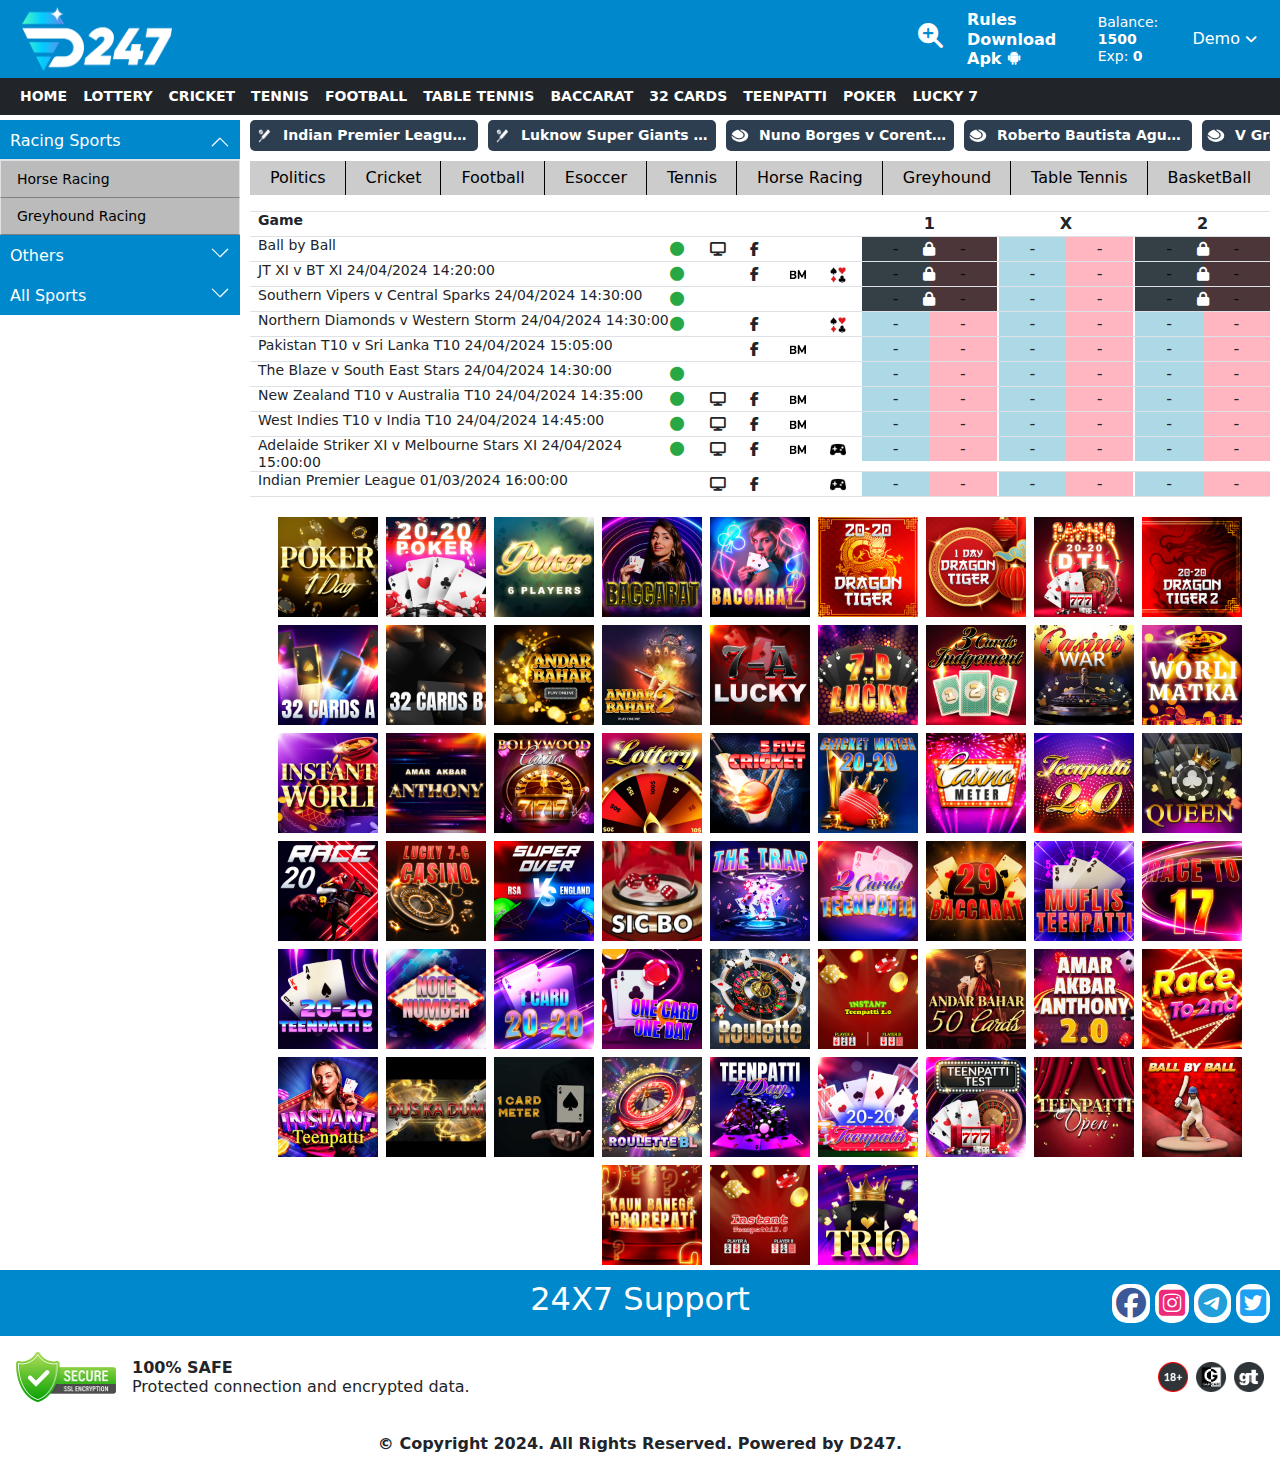
<file: index.html>
<!doctype html>
<html lang="en">

<head>
    <meta charset="utf-8">
    <meta name="viewport" content="width=device-width, initial-scale=1">
    <title>Casino</title>
    <!-- ======= Bootstrap CDN======== -->
    <link href="https://cdn.jsdelivr.net/npm/bootstrap@5.3.3/dist/css/bootstrap.min.css" rel="stylesheet"
        integrity="sha384-QWTKZyjpPEjISv5WaRU9OFeRpok6YctnYmDr5pNlyT2bRjXh0JMhjY6hW+ALEwIH" crossorigin="anonymous">
    <!-- ============ Custom Style Sheet========= -->
    <link rel="stylesheet" href="assets/css/style.css">
    <!-- ============ Responsive Style Sheet========= -->
    <link rel="stylesheet" href="assets/css/responsive.css">
    <!-- ================ Font Awesome icons CDN============== -->
    <link rel="stylesheet" href="https://cdnjs.cloudflare.com/ajax/libs/font-awesome/6.5.2/css/all.min.css">
    <!-- ================ Bootstrap icons CDN ================== -->
    <link rel="stylesheet" href="https://cdn.jsdelivr.net/npm/bootstrap-icons@1.11.3/font/bootstrap-icons.min.css">
</head>

<body>
    <!--====== Main Header====== -->
    <header>
        <div class="container-fluid">
            <div class="row">
                <div
                    class="col-7 col-sm-8 col-md-9 d-flex flex-column flex-md-row justify-content-between align-items-baseline align-items-md-center gap-2 gap-md-0">
                    <div>
                        <a href="index.html">
                            <img src="assets/images/logo.png" alt="logo">
                        </a>
                    </div>
                    <div class="d-flex">
                        <div class="search-container" id="searchContainer">
                            <input type="text" id="searchInput" placeholder="Search here">
                        </div>
                        <button id="toggleButton"><i class="fa-solid fa-magnifying-glass-plus"></i></button>
                    </div>
                </div>


                <div class="col-5 col-sm-4 col-md-3">
                    <div class="d-flex justify-content-center align-items-center h-100 gap-2">
                        <div class="d-none d-md-flex flex-column">
                            <a href="#">Rules</a>
                            <a href="#">Download Apk <i class="bi bi-android2"></i></a>
                        </div>
                        <div>
                            <p>Balance: <b>1500</b></p>
                            <p>Exp: <b>0</b></p>
                        </div>
                        <div>
                            <div class="btn-group">
                                <button type="button" class="btn dropdown-toggle text-white p-0"
                                    data-bs-toggle="dropdown" aria-expanded="false">
                                    Demo <i class="fa-solid fa-angle-down" style="color: #ffffff;"></i>
                                </button>
                                <ul class="dropdown-menu">
                                    <li><a class="dropdown-item" href="#">Account Statement</a></li>
                                    <li><a class="dropdown-item" href="#">Current Bet</a></li>
                                    <li><a class="dropdown-item" href="#">Casino Result</a></li>
                                    <li><a class="dropdown-item" href="#">Set Button Values</a></li>
                                    <li>
                                        <div class="form-check">
                                            <label for="bal">Balance</label>
                                            <input type="checkbox" name="balance" id="bal">
                                        </div>
                                    </li>
                                    <li>
                                        <div class="form-check">
                                            <label for="exp">Exposure</label>
                                            <input type="checkbox" name="exposure" id="exp">
                                        </div>
                                    </li>
                                    <li>
                                        <hr class="dropdown-divider">
                                    </li>
                                    <li><a class="dropdown-item" href="#">SignOut</a></li>
                                </ul>
                            </div>
                        </div>
                    </div>
                </div>
            </div>
        </div>
    </header>

    <!-- ========Sub Header Navigation Bar======== -->
    <nav class="navbar navbar-expand bg-dark p-0" data-bs-theme="dark">
        <div class="container-fluid">
            <div class="navbar-nav-wrapper">
                <ul class="navbar-nav">
                    <li class="nav-item">
                        <a class="nav-link" href="#">HOME</a>
                    </li>
                    <li class="nav-item">
                        <a class="nav-link" href="#">LOTTERY</a>
                    </li>
                    <li class="nav-item">
                        <a class="nav-link" href="#">CRICKET</a>
                    </li>
                    <li class="nav-item">
                        <a class="nav-link" href="#">TENNIS</a>
                    </li>
                    <li class="nav-item">
                        <a class="nav-link" href="#">FOOTBALL</a>
                    </li>
                    <li class="nav-item">
                        <a class="nav-link" href="#">TABLE TENNIS</a>
                    </li>
                    <li class="nav-item">
                        <a class="nav-link" href="#">BACCARAT</a>
                    </li>
                    <li class="nav-item">
                        <a class="nav-link" href="#">32 CARDS</a>
                    </li>
                    <li class="nav-item">
                        <a class="nav-link" href="#">TEENPATTI</a>
                    </li>
                    <li class="nav-item">
                        <a class="nav-link" href="#">POKER</a>
                    </li>
                    <li class="nav-item">
                        <a class="nav-link" href="#">LUCKY 7</a>
                    </li>
                </ul>
            </div>
        </div>
    </nav>
    <!-- ========= Main Body ========== -->
    <div class="content">
        <!-- ======= Aside Bar ======= -->
        <aside class="d-none d-xl-block">
            <div class="accordion" id="accordionExample">
                <div class="accordion-item">
                    <h2 class="accordion-header">
                        <button class="accordion-button" type="button" data-bs-toggle="collapse"
                            data-bs-target="#collapseOne" aria-expanded="true" aria-controls="collapseOne">
                            Racing Sports
                        </button>
                    </h2>
                    <div id="collapseOne" class="accordion-collapse collapse show" data-bs-parent="#accordionExample">
                        <div class="accordion-body">
                            <ul class="list-group">
                                <li class="list-group-item"><a href="#">Horse Racing</a></li>
                                <li class="list-group-item"><a href="#">Greyhound Racing</a></li>
                            </ul>
                        </div>
                    </div>
                </div>

                <div class="accordion-item">
                    <h2 class="accordion-header">
                        <button class="accordion-button collapsed" type="button" data-bs-toggle="collapse"
                            data-bs-target="#panelsStayOpen-collapseTwo" aria-expanded="false"
                            aria-controls="panelsStayOpen-collapseTwo">
                            Others
                        </button>
                    </h2>
                    <div id="panelsStayOpen-collapseTwo" class="accordion-collapse collapse">
                        <div class="accordion-body">
                            <ul class="list-group">
                                <li class="list-group-item"><a href="#">Our Casino</a></li>
                                <li class="list-group-item"><a href="#">Our Virtual</a></li>
                                <li class="list-group-item"><a href="#">Live Casino</a></li>
                                <li class="list-group-item"><a href="#">Slot Game</a></li>
                                <li class="list-group-item"><a href="#">Fantasy Game</a></li>
                            </ul>
                        </div>
                    </div>
                </div>

                <div class="accordion-item">
                    <h2 class="accordion-header">
                        <button class="accordion-button collapsed" type="button" data-bs-toggle="collapse"
                            data-bs-target="#panelsStayOpen-collapseThree" aria-expanded="false"
                            aria-controls="panelsStayOpen-collapseThree">
                            All Sports
                        </button>
                    </h2>
                    <div id="panelsStayOpen-collapseThree" class="accordion-collapse collapse">
                        <div class="accordion-body">
                            <ul class="list-group">
                                <li class="list-group-item"><a href="#">Politics</a></li>
                                <li class="list-group-item"><a href="#">Cricket</a></li>
                                <li class="list-group-item"><a href="#">Football</a></li>
                                <li class="list-group-item"><a href="#">Tennis</a></li>
                                <li class="list-group-item"><a href="#">Table Tennis</a></li>
                                <li class="list-group-item"><a href="#">Badminton</a></li>
                                <li class="list-group-item"><a href="#">Esoccer</a></li>
                                <li class="list-group-item"><a href="#">BasketBall</a></li>
                                <li class="list-group-item"><a href="#">VolleyBall</a></li>
                                <li class="list-group-item"><a href="#">Snooker</a></li>
                                <li class="list-group-item"><a href="#">Ice Hockey</a></li>
                                <li class="list-group-item"><a href="#">E Games</a></li>
                                <li class="list-group-item"><a href="#">Futsal</a></li>
                                <li class="list-group-item"><a href="#">HandBall</a></li>
                                <li class="list-group-item"><a href="#">Kabaddi</a></li>
                                <li class="list-group-item"><a href="#">Golf</a></li>
                                <li class="list-group-item"><a href="#">Rugby League</a></li>
                                <li class="list-group-item"><a href="#">Boxing</a></li>
                                <li class="list-group-item"><a href="#">Beach Volleyball</a></li>
                                <li class="list-group-item"><a href="#">Mixed Martial Arts</a></li>
                                <li class="list-group-item"><a href="#">MotoGP</a></li>
                                <li class="list-group-item"><a href="#">Chess</a></li>
                                <li class="list-group-item"><a href="#">Cycling</a></li>
                                <li class="list-group-item"><a href="#">Motorbikes</a></li>
                                <li class="list-group-item"><a href="#">Athletics</a></li>
                                <li class="list-group-item"><a href="#">BasketBall 3X3</a></li>
                                <li class="list-group-item"><a href="#">Sumo</a></li>
                                <li class="list-group-item"><a href="#">Virtual Sports</a></li>
                                <li class="list-group-item"><a href="#">Baseball</a></li>
                                <li class="list-group-item"><a href="#">Rugby Union</a></li>
                                <li class="list-group-item"><a href="#">Darts</a></li>
                                <li class="list-group-item"><a href="#">American Football</a></li>
                                <li class="list-group-item"><a href="#">Soccer</a></li>
                                <li class="list-group-item"><a href="#">Esports</a></li>
                                <li class="list-group-item"><a href="#">Boat Racing</a></li>
                            </ul>
                        </div>
                    </div>
                </div>
            </div>
        </aside>

        <!-- ========== Main Content======== -->
        <main>
            <!-- =========== Game Ad Tab ======== -->
            <div class="game-ad">
                <div class="game-tab">
                    <div>
                        <img src="assets/images/cricket.png" alt="cricket Logo">
                    </div>
                    <div>
                        <p>
                            Indian Premier League - 2024
                        </p>
                    </div>
                </div>
                <div class="game-tab">
                    <div>
                        <img src="assets/images/cricket.png" alt="cricket Logo">
                    </div>
                    <div>
                        <p>
                            Luknow Super Giants V Chennai Super Kings
                        </p>
                    </div>
                </div>
                <div class="game-tab">
                    <div>
                        <img src="assets/images/ball.png" alt="cricket Logo">
                    </div>
                    <div>
                        <p>
                            Nuno Borges v Corentin Moutet
                        </p>
                    </div>
                </div>
                <div class="game-tab">
                    <div>
                        <img src="assets/images/ball.png" alt="cricket Logo">
                    </div>
                    <div>
                        <p>
                            Roberto Bautista Agut v Came...
                        </p>
                    </div>
                </div>
                <div class="game-tab">
                    <div>
                        <img src="assets/images/ball.png" alt="cricket Logo">
                    </div>
                    <div>
                        <p>
                            V Gracheva v Y Yuan
                        </p>
                    </div>
                </div>
            </div>

            <!-- =========== Game horizontal list Tab ======== -->
            <div class="games">
                <ul>
                    <li><a href="#">Politics</a></li>
                    <li><a href="#">Cricket</a></li>
                    <li><a href="#">Football</a></li>
                    <li><a href="#">Esoccer</a></li>
                    <li><a href="#">Tennis</a></li>
                    <li><a href="#">Horse Racing</a></li>
                    <li><a href="#">Greyhound</a></li>
                    <li><a href="#">Table Tennis</a></li>
                    <li><a href="#">BasketBall</a></li>
                    <li><a href="#">American Football</a></li>
                    <li><a href="#">VolleyBall</a></li>
                </ul>
            </div>


            <!-- =========== Game Table ======== -->
            <div class="game-table">
                <div class="d-flex justify-content-between border-bottom border-top">
                    <div class="ps-2 fw-bold">
                        <p>Game</p>
                    </div>
                    <div class="d-flex w-40 justify-content-between text-center">
                        <div class="w-33 fw-bold">1</div>
                        <div class="w-33 fw-bold">X</div>
                        <div class="w-33 fw-bold">2</div>
                    </div>
                </div>

                <div class="d-flex flex-column flex-md-row border-bottom">
                    <div class="d-flex justify-content-between w-60 ps-2 pe-3">
                        <p>Ball by Ball</p>
                        <div class="d-flex gap-3 gap-md-4">
                            <div><i class="fa-solid fa-circle" style="color: #28a745;"></i></div>
                            <div><i class="fa-solid fa-display"></i></div>
                            <div><i class="fa-brands fa-facebook-f"></i></div>
                            <div></div>
                            <div></div>
                        </div>
                    </div>
                    <div class="d-flex w-40 justify-content-between text-center">
                        <div class="w-33">
                            <div class="d-flex position-relative">
                                <div class="lock"><i class="fa-solid fa-lock" style="color: #ffffff;"></i></div>
                                <div class="blue w-50 h-100">-</div>
                                <div class="red w-50 h-100">-</div>
                            </div>
                        </div>
                        <div class="w-33">
                            <div class="d-flex">
                                <div class="blue w-50 h-100">-</div>
                                <div class="red w-50 h-100">-</div>
                            </div>
                        </div>
                        <div class="w-33">
                            <div class="d-flex position-relative">
                                <div class="lock"><i class="fa-solid fa-lock" style="color: #ffffff;"></i></div>
                                <div class="blue w-50 h-100">-</div>
                                <div class="red w-50 h-100">-</div>
                            </div>
                        </div>
                    </div>
                </div>

                <div class="d-flex flex-column flex-md-row border-bottom">
                    <div class="d-flex justify-content-between w-60 ps-2 pe-3">
                        <p>JT XI v BT XI 24/04/2024 14:20:00</p>
                        <div class="d-flex gap-3 gap-md-4">
                            <div><i class="fa-solid fa-circle" style="color: #28a745;"></i></div>
                            <div></div>
                            <div><i class="fa-brands fa-facebook-f"></i></div>
                            <div><img src="assets/images/Bm-icon.png" alt="BM"></div>
                            <div><img src="assets/images/tash-img.png" alt="tash"></div>
                        </div>
                    </div>
                    <div class="d-flex w-40 justify-content-between text-center">
                        <div class="w-33">
                            <div class="d-flex position-relative">
                                <div class="lock"><i class="fa-solid fa-lock" style="color: #ffffff;"></i></div>
                                <div class="blue w-50 h-100">-</div>
                                <div class="red w-50 h-100">-</div>
                            </div>
                        </div>
                        <div class="w-33">
                            <div class="d-flex">
                                <div class="blue w-50 h-100">-</div>
                                <div class="red w-50 h-100">-</div>
                            </div>
                        </div>
                        <div class="w-33">
                            <div class="d-flex position-relative">
                                <div class="lock"><i class="fa-solid fa-lock" style="color: #ffffff;"></i></div>
                                <div class="blue w-50 h-100">-</div>
                                <div class="red w-50 h-100">-</div>
                            </div>
                        </div>
                    </div>
                </div>

                <div class="d-flex flex-column flex-md-row border-bottom">
                    <div class="d-flex justify-content-between w-60 ps-2 pe-3">
                        <p>Southern Vipers v Central Sparks 24/04/2024 14:30:00
                        </p>
                        <div class="d-flex gap-3 gap-md-4">
                            <div><i class="fa-solid fa-circle" style="color: #28a745;"></i></div>
                            <div></div>
                            <div></div>
                            <div></div>
                            <div></div>
                        </div>
                    </div>
                    <div class="d-flex w-40 justify-content-between text-center">
                        <div class="w-33">
                            <div class="d-flex position-relative">
                                <div class="lock"><i class="fa-solid fa-lock" style="color: #ffffff;"></i></div>
                                <div class="blue w-50 h-100">-</div>
                                <div class="red w-50 h-100">-</div>
                            </div>
                        </div>
                        <div class="w-33">
                            <div class="d-flex">
                                <div class="blue w-50 h-100">-</div>
                                <div class="red w-50 h-100">-</div>
                            </div>
                        </div>
                        <div class="w-33">
                            <div class="d-flex position-relative">
                                <div class="lock"><i class="fa-solid fa-lock" style="color: #ffffff;"></i></div>
                                <div class="blue w-50 h-100">-</div>
                                <div class="red w-50 h-100">-</div>
                            </div>
                        </div>
                    </div>
                </div>

                <div class="d-flex flex-column flex-md-row border-bottom">
                    <div class="d-flex justify-content-between w-60 ps-2 pe-3">
                        <p>Northern Diamonds v Western Storm 24/04/2024 14:30:00
                        </p>
                        <div class="d-flex gap-3 gap-md-4">
                            <div><i class="fa-solid fa-circle" style="color: #28a745;"></i></div>
                            <div></div>
                            <div><i class="fa-brands fa-facebook-f"></i></div>
                            <div></div>
                            <div><img src="assets/images/tash-img.png" alt=""></div>
                        </div>
                    </div>
                    <div class="d-flex w-40 justify-content-between text-center">
                        <div class="w-33">
                            <div class="d-flex">
                                <div class="blue w-50 h-100">-</div>
                                <div class="red w-50 h-100">-</div>
                            </div>
                        </div>
                        <div class="w-33">
                            <div class="d-flex">
                                <div class="blue w-50 h-100">-</div>
                                <div class="red w-50 h-100">-</div>
                            </div>
                        </div>
                        <div class="w-33">
                            <div class="d-flex">
                                <div class="blue w-50 h-100">-</div>
                                <div class="red w-50 h-100">-</div>
                            </div>
                        </div>
                    </div>
                </div>

                <div class="d-flex flex-column flex-md-row border-bottom">
                    <div class="d-flex justify-content-between w-60 ps-2 pe-3">
                        <p>Pakistan T10 v Sri Lanka T10 24/04/2024 15:05:00</p>
                        <div class="d-flex gap-3 gap-md-4">
                            <div></div>
                            <div></div>
                            <div><i class="fa-brands fa-facebook-f"></i></div>
                            <div><img src="assets/images/Bm-icon.png" alt="BM"></div>
                            <div></div>
                        </div>
                    </div>
                    <div class="d-flex w-40 justify-content-between text-center">
                        <div class="w-33">
                            <div class="d-flex">
                                <div class="blue w-50 h-100">-</div>
                                <div class="red w-50 h-100">-</div>
                            </div>
                        </div>
                        <div class="w-33">
                            <div class="d-flex">
                                <div class="blue w-50 h-100">-</div>
                                <div class="red w-50 h-100">-</div>
                            </div>
                        </div>
                        <div class="w-33">
                            <div class="d-flex">
                                <div class="blue w-50 h-100">-</div>
                                <div class="red w-50 h-100">-</div>
                            </div>
                        </div>
                    </div>
                </div>

                <div class="d-flex flex-column flex-md-row border-bottom">
                    <div class="d-flex justify-content-between w-60 ps-2 pe-3">
                        <p>The Blaze v South East Stars 24/04/2024 14:30:00</p>
                        <div class="d-flex gap-3 gap-md-4">
                            <div><i class="fa-solid fa-circle" style="color: #28a745;"></i></div>
                            <div></div>
                            <div></div>
                            <div></div>
                            <div></div>
                        </div>
                    </div>
                    <div class="d-flex w-40 justify-content-between text-center">
                        <div class="w-33">
                            <div class="d-flex">
                                <div class="blue w-50 h-100">-</div>
                                <div class="red w-50 h-100">-</div>
                            </div>
                        </div>
                        <div class="w-33">
                            <div class="d-flex">
                                <div class="blue w-50 h-100">-</div>
                                <div class="red w-50 h-100">-</div>
                            </div>
                        </div>
                        <div class="w-33">
                            <div class="d-flex">
                                <div class="blue w-50 h-100">-</div>
                                <div class="red w-50 h-100">-</div>
                            </div>
                        </div>
                    </div>
                </div>

                <div class="d-flex flex-column flex-md-row border-bottom">
                    <div class="d-flex justify-content-between w-60 ps-2 pe-3">
                        <p>New Zealand T10 v Australia T10 24/04/2024 14:35:00</p>
                        <div class="d-flex gap-3 gap-md-4">
                            <div><i class="fa-solid fa-circle" style="color: #28a745;"></i></div>
                            <div><i class="fa-solid fa-display"></i></div>
                            <div><i class="fa-brands fa-facebook-f"></i></div>
                            <div><img src="assets/images/Bm-icon.png" alt="BM"></div>
                            <div></div>
                        </div>
                    </div>
                    <div class="d-flex w-40 justify-content-between text-center">
                        <div class="w-33">
                            <div class="d-flex">
                                <div class="blue w-50 h-100">-</div>
                                <div class="red w-50 h-100">-</div>
                            </div>
                        </div>
                        <div class="w-33">
                            <div class="d-flex">
                                <div class="blue w-50 h-100">-</div>
                                <div class="red w-50 h-100">-</div>
                            </div>
                        </div>
                        <div class="w-33">
                            <div class="d-flex">
                                <div class="blue w-50 h-100">-</div>
                                <div class="red w-50 h-100">-</div>
                            </div>
                        </div>
                    </div>
                </div>

                <div class="d-flex flex-column flex-md-row border-bottom">
                    <div class="d-flex justify-content-between w-60 ps-2 pe-3">
                        <p>West Indies T10 v India T10 24/04/2024 14:45:00</p>
                        <div class="d-flex gap-3 gap-md-4">
                            <div><i class="fa-solid fa-circle" style="color: #28a745;"></i></div>
                            <div><i class="fa-solid fa-display"></i></div>
                            <div><i class="fa-brands fa-facebook-f"></i></div>
                            <div><img src="assets/images/Bm-icon.png" alt="BM"></div>
                            <div></div>
                        </div>
                    </div>
                    <div class="d-flex w-40 justify-content-between text-center">
                        <div class="w-33">
                            <div class="d-flex">
                                <div class="blue w-50 h-100">-</div>
                                <div class="red w-50 h-100">-</div>
                            </div>
                        </div>
                        <div class="w-33">
                            <div class="d-flex">
                                <div class="blue w-50 h-100">-</div>
                                <div class="red w-50 h-100">-</div>
                            </div>
                        </div>
                        <div class="w-33">
                            <div class="d-flex">
                                <div class="blue w-50 h-100">-</div>
                                <div class="red w-50 h-100">-</div>
                            </div>
                        </div>
                    </div>
                </div>

                <div class="d-flex flex-column flex-md-row border-bottom">
                    <div class="d-flex justify-content-between w-60 ps-2 pe-3">
                        <p>Adelaide Striker XI v Melbourne Stars XI 24/04/2024 15:00:00</p>
                        <div class="d-flex gap-3 gap-md-4">
                            <div><i class="fa-solid fa-circle" style="color: #28a745;"></i></div>
                            <div><i class="fa-solid fa-display"></i></div>
                            <div><i class="fa-brands fa-facebook-f"></i></div>
                            <div><img src="assets/images/Bm-icon.png" alt="BM"></div>
                            <div><img src="assets/images/game-icon.png" alt="Console"></div>
                        </div>
                    </div>
                    <div class="d-flex w-40 justify-content-between text-center">
                        <div class="w-33">
                            <div class="d-flex">
                                <div class="blue w-50 h-100">-</div>
                                <div class="red w-50 h-100">-</div>
                            </div>
                        </div>
                        <div class="w-33">
                            <div class="d-flex">
                                <div class="blue w-50 h-100">-</div>
                                <div class="red w-50 h-100">-</div>
                            </div>
                        </div>
                        <div class="w-33">
                            <div class="d-flex">
                                <div class="blue w-50 h-100">-</div>
                                <div class="red w-50 h-100">-</div>
                            </div>
                        </div>
                    </div>
                </div>

                <div class="d-flex flex-column flex-md-row border-bottom">
                    <div class="d-flex justify-content-between w-60 ps-2 pe-3">
                        <p>Indian Premier League 01/03/2024 16:00:00</p>
                        <div class="d-flex gap-3 gap-md-4">
                            <div></div>
                            <div><i class="fa-solid fa-display"></i></div>
                            <div><i class="fa-brands fa-facebook-f"></i></div>
                            <div></div>
                            <div><img src="assets/images/game-icon.png" alt="Console"></div>
                        </div>
                    </div>
                    <div class="d-flex w-40 justify-content-between text-center">
                        <div class="w-33">
                            <div class="d-flex">
                                <div class="blue w-50 h-100">-</div>
                                <div class="red w-50 h-100">-</div>
                            </div>
                        </div>
                        <div class="w-33">
                            <div class="d-flex">
                                <div class="blue w-50 h-100">-</div>
                                <div class="red w-50 h-100">-</div>
                            </div>
                        </div>
                        <div class="w-33">
                            <div class="d-flex">
                                <div class="blue w-50 h-100">-</div>
                                <div class="red w-50 h-100">-</div>
                            </div>
                        </div>
                    </div>
                </div>




            </div>

            <!-- =========== Game Cards ======== -->
            <div class="d-flex justify-content-center flex-wrap gap-2">
                <div class="img-links">
                    <a href="#">
                        <img src="assets/images/10poker.jpg" alt="img">
                    </a>
                </div>
                <div class="img-links">
                    <a href="#">
                        <img src="assets/images/11poker20.jpg" alt="img">
                    </a>
                </div>
                <div class="img-links">
                    <a href="#">
                        <img src="assets/images/12poker6.jpg" alt="img">
                    </a>
                </div>
                <div class="img-links">
                    <a href="#">
                        <img src="assets/images/13baccarat.jpg" alt="img">
                    </a>
                </div>
                <div class="img-links">
                    <a href="#">
                        <img src="assets/images/14baccarat2.jpg" alt="img">
                    </a>
                </div>
                <div class="img-links">
                    <a href="#">
                        <img src="assets/images/15dt20.jpg" alt="img">
                    </a>
                </div>
                <div class="img-links">
                    <a href="#">
                        <img src="assets/images/16dt6.jpg" alt="img">
                    </a>
                </div>
                <div class="img-links">
                    <a href="#">
                        <img src="assets/images/17dtl20.jpg" alt="img">
                    </a>
                </div>
                <div class="img-links">
                    <a href="#">
                        <img src="assets/images/18dt202.jpg" alt="img">
                    </a>
                </div>
                <div class="img-links">
                    <a href="#">
                        <img src="assets/images/19card32.jpg" alt="img">
                    </a>
                </div>
                <div class="img-links">
                    <a href="#">
                        <img src="assets/images/20card32eu.jpg" alt="img">
                    </a>
                </div>
                <div class="img-links">
                    <a href="#">
                        <img src="assets/images/21ab20.jpg" alt="img">
                    </a>
                </div>
                <div class="img-links">
                    <a href="#">
                        <img src="assets/images/22abj.jpg" alt="img">
                    </a>
                </div>
                <div class="img-links">
                    <a href="#">
                        <img src="assets/images/23lucky7.jpg" alt="img">
                    </a>
                </div>
                <div class="img-links">
                    <a href="#">
                        <img src="assets/images/24lucky7eu.jpg" alt="img">
                    </a>
                </div>
                <div class="img-links">
                    <a href="#">
                        <img src="assets/images/253cardj.jpg" alt="img">
                    </a>
                </div>
                <div class="img-links">
                    <a href="#">
                        <img src="assets/images/26war.jpg" alt="img">
                    </a>
                </div>
                <div class="img-links">
                    <a href="#">
                        <img src="assets/images/27worli.jpg" alt="img">
                    </a>
                </div>
                <div class="img-links">
                    <a href="#">
                        <img src="assets/images/28worli2.jpg" alt="img">
                    </a>
                </div>
                <div class="img-links">
                    <a href="#">
                        <img src="assets/images/29aaa.jpg" alt="img">
                    </a>
                </div>
                <div class="img-links">
                    <a href="#">
                        <img src="assets/images/30btable.jpg" alt="img">
                    </a>
                </div>
                <div class="img-links">
                    <a href="#">
                        <img src="assets/images/31lottcard.jpg" alt="img">
                    </a>
                </div>
                <div class="img-links">
                    <a href="#">
                        <img src="assets/images/32cricketv3.jpg" alt="img">
                    </a>
                </div>
                <div class="img-links">
                    <a href="#">
                        <img src="assets/images/33cmatch20.jpg" alt="img">
                    </a>
                </div>
                <div class="img-links">
                    <a href="#">
                        <img src="assets/images/34cmeter.jpg" alt="img">
                    </a>
                </div>
                <div class="img-links">
                    <a href="#">
                        <img src="assets/images/35teen6.jpg" alt="img">
                    </a>
                </div>
                <div class="img-links">
                    <a href="#">
                        <img src="assets/images/36queen.jpg" alt="img">
                    </a>
                </div>
                <div class="img-links">
                    <a href="#">
                        <img src="assets/images/37race20 (1).jpg" alt="img">
                    </a>
                </div>
                <div class="img-links">
                    <a href="#">
                        <img src="assets/images/38lucky7eu2.jpg" alt="img">
                    </a>
                </div>
                <div class="img-links">
                    <a href="#">
                        <img src="assets/images/39superover.jpg" alt="img">
                    </a>
                </div>
                <div class="img-links">
                    <a href="#">
                        <img src="assets/images/3sicbo.jpg" alt="img">
                    </a>
                </div>
                <div class="img-links">
                    <a href="#">
                        <img src="assets/images/40trap.jpg" alt="img">
                    </a>
                </div>
                <div class="img-links">
                    <a href="#">
                        <img src="assets/images/41patti2.jpg" alt="img">
                    </a>
                </div>
                <div class="img-links">
                    <a href="#">
                        <img src="assets/images/42teensin.jpg" alt="img">
                    </a>
                </div>
                <div class="img-links">
                    <a href="#">
                        <img src="assets/images/43teenmuf.jpg" alt="img">
                    </a>
                </div>
                <div class="img-links">
                    <a href="#">
                        <img src="assets/images/44race17.jpg" alt="img">
                    </a>
                </div>
                <div class="img-links">
                    <a href="#">
                        <img src="assets/images/45teen20b.jpg" alt="img">
                    </a>
                </div>
                <div class="img-links">
                    <a href="#">
                        <img src="assets/images/46notenum.jpg" alt="img">
                    </a>
                </div>
                <div class="img-links">
                    <a href="#">
                        <img src="assets/images/47teen120.jpg" alt="img">
                    </a>
                </div>
                <div class="img-links">
                    <a href="#">
                        <img src="assets/images/48teen1.jpg" alt="img">
                    </a>
                </div>
                <div class="img-links">
                    <a href="#">
                        <img src="assets/images/49roulette.jpg" alt="img">
                    </a>
                </div>
                <div class="img-links">
                    <a href="#">
                        <img src="assets/images/4teen32.jpg" alt="img">
                    </a>
                </div>
                <div class="img-links">
                    <a href="#">
                        <img src="assets/images/50ab3.jpg" alt="img">
                    </a>
                </div>
                <div class="img-links">
                    <a href="#">
                        <img src="assets/images/51aaa2.jpg" alt="img">
                    </a>
                </div>
                <div class="img-links">
                    <a href="#">
                        <img src="assets/images/52race2.jpg" alt="img">
                    </a>
                </div>
                <div class="img-links">
                    <a href="#">
                        <img src="assets/images/53teen3.jpg" alt="img">
                    </a>
                </div>
                <div class="img-links">
                    <a href="#">
                        <img src="assets/images/54dum10.jpg" alt="img">
                    </a>
                </div>
                <div class="img-links">
                    <a href="#">
                        <img src="assets/images/55cmeter1.jpg" alt="img">
                    </a>
                </div>
                <div class="img-links">
                    <a href="#">
                        <img src="assets/images/5roulette1.jpg" alt="img">
                    </a>
                </div>
                <div class="img-links">
                    <a href="#">
                        <img src="assets/images/6teen.jpg" alt="img">
                    </a>
                </div>
                <div class="img-links">
                    <a href="#">
                        <img src="assets/images/7teen20.jpg" alt="img">
                    </a>
                </div>
                <div class="img-links">
                    <a href="#">
                        <img src="assets/images/8teen9.jpg" alt="img">
                    </a>
                </div>
                <div class="img-links">
                    <a href="#">
                        <img src="assets/images/9teen8.jpg" alt="img">
                    </a>
                </div>
                <div class="img-links">
                    <a href="#">
                        <img src="assets/images/ballbyball.jpg" alt="img">
                    </a>
                </div>
                <div class="img-links">
                    <a href="#">
                        <img src="assets/images/kbc.jpg" alt="img">
                    </a>
                </div>
                <div class="img-links">
                    <a href="#">
                        <img src="assets/images/teen33.jpg" alt="img">
                    </a>
                </div>
                <div class="img-links">
                    <a href="#">
                        <img src="assets/images/trio.jpg" alt="img">
                    </a>
                </div>
            </div>
        </main>
    </div>





    <!-- =========== Footer ========== -->
    <footer>
        <div class="social">
            <h2>24X7 Support</h2>
            <div class="social-icons-box">
                <div class="social-icon">
                    <a href="#">
                        <i class="fa-brands fa-facebook"></i>
                    </a>
                </div>
                <div class="social-icon">
                    <a href="#">
                        <i class="fa-brands fa-square-instagram"></i>
                    </a>
                </div>
                <div class="social-icon">
                    <a href="#">
                        <i class="fa-brands fa-telegram"></i>
                    </a>
                </div>
                <div class="social-icon">
                    <a href="#">
                        <i class="fa-brands fa-square-twitter"></i>
                    </a>
                </div>
            </div>
        </div>
        <div
            class="secure d-flex flex-column flex-sm-row justify-content-between align-items-center gap-3 gap-sm-0 p-3">
            <div class="d-flex justify-content-center align-items-center gap-3 m-0">
                <img src="assets/images/ssl.png" alt="SSL">
                <div>
                    <p>100% SAFE</p>
                    <p>Protected connection and encrypted data.</p>
                </div>
            </div>
            <div class="d-flex gap-2">
                <div>
                    <img src="assets/images/18plus.png" alt="">
                </div>
                <div>
                    <img src="assets/images/gamecare.png" alt="">
                </div>
                <div>
                    <img src="assets/images/gt.png" alt="">
                </div>
            </div>
        </div>
        <div class="text-center p-3">
            <p> © Copyright 2024. All Rights Reserved. Powered by D247. </p>
        </div>
    </footer>

    <script src="assets/js/script.js"></script>
    <script src="https://cdn.jsdelivr.net/npm/bootstrap@5.3.3/dist/js/bootstrap.bundle.min.js"
        integrity="sha384-YvpcrYf0tY3lHB60NNkmXc5s9fDVZLESaAA55NDzOxhy9GkcIdslK1eN7N6jIeHz"
        crossorigin="anonymous"></script>
</body>

</html>
</file>
<file: assets/css/style.css>
/* =========Universal Style======= */
* {
    margin: 0;
    padding: 0;
    box-sizing: border-box;
}

a {
    text-decoration: none;
    color: #000;
}

p {
    margin: 0;
    font-size: 14px;
    line-height: 1.2;
}

i {
    font-size: 14px;
}

/* =========== header ============= */

header {
    display: flex;
    justify-content: space-between;
    padding: 7px 10px;
    background-color: #0088CC;
}

header a {
    color: white;
    font-weight: bold;
    line-height: 1.2;
}

header p {
    color: white;
}

header img {
    width: 150px;
}

header #toggleButton {
    background-color: transparent;
    border: none;
    color: white;
    margin-left: 10px;
    height: fit-content;
}

header #toggleButton i {
    font-size: 25px;
}

header #searchContainer {
    width: 0;
    overflow: hidden;
    transition: width 0.3s ease;
}

header #searchContainer input {
    width: 100%;
    height: 30px;
    padding: 0 1em;
    border-radius: 5px;
    border: none;
}

header #searchContainer.expanded {
    width: 15em;
    /* Adjust the width as needed */
}

header .dropdown-menu {
    padding: 1em;
}

header .dropdown-item {
    padding: 6px 12px;
    color: #000;
    transition: .5s ease;
    cursor: pointer;
    text-align: inherit;
    text-decoration: none;
    white-space: nowrap;
    background-color: transparent;
    border: 0;
    clear: both;
    font-weight: 400;
    display: block;
    width: 100%;
    font-size: 1rem;
}

header .btn.dropdown-toggle::after {
    content: none !important;
    /* Ensure no content is displayed */
    display: none !important;
    /* Ensure the pseudo-element is not displayed */
}

header .form-check {
    padding: 6px 12px;
    display: flex;
    justify-content: space-between;
}


/* ============ Navbar =========== */

.navbar-nav-wrapper {
    overflow-x: auto;
    /* Enable horizontal scrolling */
    -webkit-overflow-scrolling: touch;
    /* Smooth scrolling for iOS */
}

.navbar-nav {
    display: flex;
    white-space: nowrap;
    /* Prevent wrapping */
}

.nav-item {
    display: inline-block;
    /* Ensure items are displayed inline */
}

/* Hide scrollbar */
.navbar-nav-wrapper::-webkit-scrollbar {
    display: none;
}

.navbar-nav-wrapper {
    -ms-overflow-style: none;
    /* IE and Edge */
    scrollbar-width: none;
    /* Firefox */
}

.navbar .nav-link {
    color: white;
    font-weight: bold;
    font-size: 14px;
}


/* ============ Main Body ============ */

.content {
    display: flex;
}


/* ========== Aside Bar ============ */
.content {
    padding: 5px 0;
}

.content aside {
    width: 240px;
}

.content aside .accordion-item {
    border: none;
}

.accordion-button::after {
    background-image: url("data:image/svg+xml,%3Csvg xmlns='http://www.w3.org/2000/svg' width='16' height='16' fill='white' class='bi bi-chevron-down' viewBox='0 0 16 16'%3E%3Cpath fill-rule='evenodd' d='M1.5 3a.5.5 0 0 1 .707 0L8 8.793l5.793-5.793a.5.5 0 0 1 .707.707l-6 6a.5.5 0 0 1-.707 0l-6-6A.5.5 0 0 1 1.5 3z'/%3E%3C/svg%3E%0A") !important;
}

.content aside .accordion-button {
    background-color: #0088CC;
    color: white;
    padding: 10px;
    border-radius: 0 !important;
}

.content aside .accordion-button:focus {
    box-shadow: none;
}

.content aside .accordion-body {
    padding: 0;
    border: none;
}

.content aside .accordion-body ul li {
    background-color: #BBBBBB;
    border-bottom: 1px solid gray;
    border-radius: 0;
    font-size: 14px;
    line-height: 20px;
}



/* ========= Main Content ======== */
main {
    width: calc(100% - 240px);
    padding: 0 10px;
}

/*================ Game AD Tabs============= */
main .game-ad {
    display: flex;
    gap: 10px;
    margin-bottom: 10px;
    overflow-x: auto;
    -webkit-overflow-scrolling: touch;
    white-space: nowrap;
}

main .games::-webkit-scrollbar,
main .game-ad::-webkit-scrollbar {
    display: none;
}

main .game-ad .game-tab {
    display: flex;
    gap: 10px;
    justify-content: space-between;
    align-items: baseline;
    background-color: #2C3E50;
    color: white;
    padding: 5px;
    width: 233px;
    height: 31px;
    border-radius: 5px;
}

main .game-ad .game-tab p {
    width: 190px;
    font-weight: bold;
    white-space: nowrap;
    overflow: hidden;
    text-overflow: ellipsis;
}

main .game-ad .game-tab div:first-child {
    width: 18px;
    height: 16px;
    line-height: 1.2;
}

main .game-ad .game-tab div:first-child img {
    width: 100%;
    height: 100%;
}

/*================ Game Horizontal List Tabs============= */
main .games {
    overflow-x: auto;
    -webkit-overflow-scrolling: touch;
    white-space: nowrap;
}

main .games ul {
    list-style: none;
    display: flex;
    padding: 0;
}

main .games ul li {
    background-color: #CCCCCC;
    padding: 5px 20px;
    color: black;
    position: relative;
    text-wrap: nowrap;
    /* border-right: 1px solid; */
}

main .games ul li:not(:last-child)::after {
    content: '';
    position: absolute;
    right: 0;
    top: 50%;
    transform: translateY(-50%);
    width: 1px;
    height: 100%;
    /* Adjust height as needed */
    background-color: black;
    /* Adjust color as needed */
}

/*================ Game Table============= */

main .game-table {
    margin-bottom: 20px;
}

main .game-table .w-33 {
    width: 33%;
}

main .game-table .w-40 {
    width: 40%;
}

main .game-table .w-60 {
    width: 60%;
}

main .game-table .lock {
    position: absolute;
    width: 100%;
    height: 100%;
    background-color: rgba(0, 0, 0, 0.7);
}

main .game-table .blue {
    border: none;
    background-color: #add8e6;
    padding: 0px 30px;
    text-align: center;
}

main .game-table .red {
    border: none;
    background-color: #ffb6c1;
    padding: 0px 30px;
    text-align: center;
}

main .game-table .icon {
    width: 20px;
    height: 20px;
}

main .game-table .gap-3 div {
    width: 16px;
}

main .game-table .gap-3 div img {
    width: 100%;
    /* height: 100%; */
}

/*================ Game Cards============= */
main .img-links {
    width: 100px;
    height: 100px;
}

main .img-links img {
    width: 100%;
    height: 100%;
}



footer .social {
    position: relative;
    color: white;
    background-color: #0088CC;
    text-align: center;
    padding: 10px 0;
}

footer .social .social-icons-box {
    position: absolute;
    display: flex;
    justify-content: center;
    align-items: center;
    gap: 5px;
    height: 100%;
    right: 0;
    top: 0;
    margin-right: 10px;
}

footer .social .social-icons-box .social-icon {
    background-color: #fff;
    border-radius: 15px;
    padding: 4px 4px 2px;
}

footer .social .social-icons-box .social-icon .fa-brands {
    font-size: 30px;
}

footer .social .social-icons-box .social-icon .fa-facebook {
    color: #3b5998;
}

footer .social .social-icons-box .social-icon .fa-square-instagram {
    color: #ee2a7b;
}

footer .social .social-icons-box .social-icon .fa-telegram {
    color: #229ED9;
}

footer .social .social-icons-box .social-icon .fa-square-twitter {
    color: #1DA1F2;
}


footer .secure img {
    width: 100px;
}

footer .secure .m-0 div p:first-child {
    font-size: 16px;
    font-weight: bold;
}

footer .secure .m-0 div p:last-child {
    font-size: 16px;
}

footer .secure .gap-2 img {
    width: 30px;
}

footer .text-center p {
    font-size: 16px;
    font-weight: 600;
}
</file>
<file: assets/css/responsive.css>
@media (max-width: 1200px) {
    main {
        width: 100%;
    }
}


@media (max-width: 768px) {
    header img {
        width: 100px;
    }

    header #toggleButton i {
        font-size: 20px;
    }

    header #searchContainer input {
        height: 20px;
    }

    header #searchContainer.expanded {
        width: 10em;
        /* Adjust the width as needed */
    }

    main .game-table .w-40 {
        width: 100%;
    }

    main .game-table .w-60 {
        width: 100%;
    }
}

@media (max-width: 460px) {
    footer .social .social-icons-box {
        position: unset;
    }

    footer .social .social-icons-box .social-icon .fa-brands {
        font-size: 20px;
    }
}
</file>
